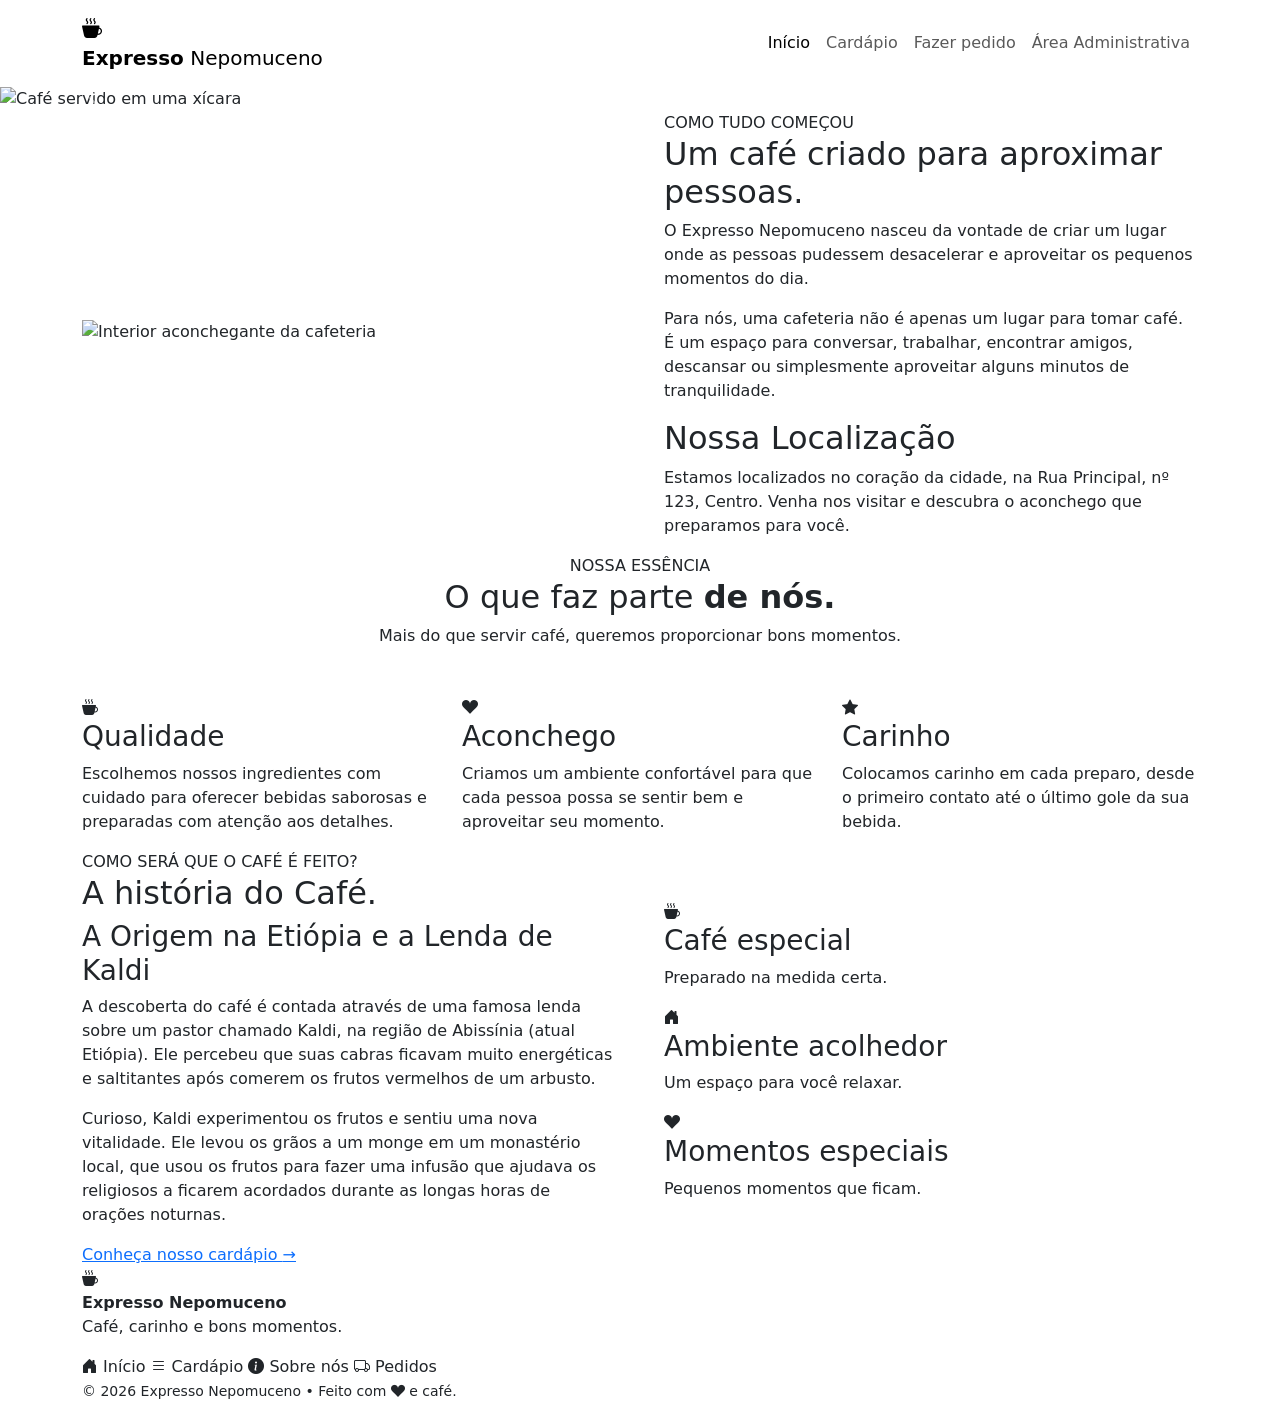
<file: src/main/resources/templates/index.html>
<!DOCTYPE html>
<html lang="pt-BR" xmlns:th="http://www.thymeleaf.org">

<head>

    <meta charset="UTF-8">

    <meta name="viewport" content="width=device-width, initial-scale=1.0">

    <title>Expresso Nepomuceno | Café & Aconchego</title>

    <!-- Bootstrap -->
    <link
            href="https://cdn.jsdelivr.net/npm/bootstrap@5.3.8/dist/css/bootstrap.min.css"
            rel="stylesheet">

    <!-- CSS do projeto -->
    <link rel="stylesheet" th:href="@{/css/style.css}">

    <!-- Bootstrap Icons -->
    <link
            rel="stylesheet"
            href="https://cdn.jsdelivr.net/npm/bootstrap-icons@1.13.1/font/bootstrap-icons.min.css">

    <!-- Favicon -->
    <link
            rel="icon"
            type="image/png"
            th:href="@{/img/favicon.png}">

</head>

<body>

<!-- ============================= -->
<!-- NAVBAR -->
<!-- ============================= -->

<header class="navbar-area">

    <nav class="navbar navbar-expand-lg">

        <div class="container">

            <a class="navbar-brand" th:href="@{/}">

                <div class="logo">
                    <i class="bi bi-cup-hot-fill"></i>
                </div>

                <div class="brand-text">
                    <strong>Expresso</strong>
                    <span>Nepomuceno</span>
                </div>

            </a>


            <button
                    class="navbar-toggler"
                    type="button"
                    data-bs-toggle="collapse"
                    data-bs-target="#menuPrincipal"
                    aria-controls="menuPrincipal"
                    aria-expanded="false"
                    aria-label="Abrir menu">

                <span class="navbar-toggler-icon"></span>

            </button>


            <div
                    class="collapse navbar-collapse"
                    id="menuPrincipal">

                <ul class="navbar-nav ms-auto align-items-lg-center">

                    <li class="nav-item">

                        <a
                                class="nav-link active"
                                th:href="@{/}">

                            Início

                        </a>

                    </li>


                    <li class="nav-item">

                        <a
                                class="nav-link"
                                th:href="@{/cardapio}">

                            Cardápio

                        </a>

                    </li>


                    <li class="nav-item">

                        <a
                                class="nav-link"
                                th:href="@{/pedidos}">

                            Fazer pedido

                        </a>

                    </li>


                    <li class="nav-item">

                        <a
                                class="nav-link nav-destaque"
                                th:href="@{/senhaadm}">

                            Área Administrativa

                        </a>

                    </li>

                </ul>

            </div>

        </div>

    </nav>

</header>


<!-- ============================= -->
<!-- CONTEÚDO -->
<!-- ============================= -->

<main>

    <!-- HERO / CARROSSEL -->

    <section id="home" class="hero">

        <div
                id="carrosselCafe"
                class="carousel slide carousel-fade"
                data-bs-ride="carousel">


            <!-- INDICADORES -->

            <div class="carousel-indicators">

                <button
                        type="button"
                        data-bs-target="#carrosselCafe"
                        data-bs-slide-to="0"
                        class="active">
                </button>

                <button
                        type="button"
                        data-bs-target="#carrosselCafe"
                        data-bs-slide-to="1">
                </button>

                <button
                        type="button"
                        data-bs-target="#carrosselCafe"
                        data-bs-slide-to="2">
                </button>

            </div>


            <!-- SLIDES -->

            <div class="carousel-inner">


                <!-- SLIDE 1 -->

                <div class="carousel-item active">

                    <img
                            th:src="@{/img/cafe.png}"
                            alt="Café servido em uma xícara">

                    <div class="hero-overlay"></div>

                    <div class="carousel-caption">

                        <div class="hero-content">

                            <div class="mini-title">

                                <i class="bi bi-cup-hot-fill"></i>

                                CAFÉ • SABOR • ACONCHEGO

                            </div>


                            <h1>

                                Um café para

                                <span>aquecer</span>

                                seus momentos.

                            </h1>


                            <p>

                                Descubra sabores especiais preparados
                                com carinho para tornar seu dia ainda melhor.

                            </p>


                            <div class="hero-buttons">

                                <a
                                        th:href="@{/cardapio}"
                                        class="btn-principal">

                                    Conheça o cardápio

                                    <span>
                                            <i class="bi bi-arrow-right-circle-fill"></i>
                                        </span>

                                </a>


                                <a
                                        th:href="@{/sobre-nos}"
                                        class="btn-secundario">

                                    Nossa história

                                </a>

                            </div>

                        </div>

                    </div>

                </div>


                <!-- SLIDE 2 -->

                <div class="carousel-item">

                    <img
                            th:src="@{/img/cafe2.png}"
                            alt="Café sendo preparado">

                    <div class="hero-overlay"></div>

                    <div class="carousel-caption">

                        <div class="hero-content">

                            <div class="mini-title">

                                <i class="bi bi-star"></i>

                                PREPARADO COM CARINHO

                            </div>


                            <h2>

                                O segredo está

                                <span>em cada detalhe.</span>

                            </h2>


                            <p>

                                Grãos selecionados, ingredientes especiais
                                e muito cuidado em cada preparo.

                            </p>


                            <a
                                    th:href="@{/cardapio}"
                                    class="btn-principal">

                                Descobrir sabores

                                <span>
                                        <i class="bi bi-arrow-right-circle-fill"></i>
                                    </span>

                            </a>

                        </div>

                    </div>

                </div>


                <!-- SLIDE 3 -->

                <div class="carousel-item">

                    <img
                            th:src="@{/img/cafe3.png}"
                            alt="Café espresso servido">

                    <div class="hero-overlay"></div>

                    <div class="carousel-caption">

                        <div class="hero-content">

                            <div class="mini-title">

                                <i class="bi bi-suit-heart-fill"></i>

                                SEU MOMENTO

                            </div>


                            <h2>

                                Sente-se,

                                <span>relaxe</span>

                                e aproveite.

                            </h2>


                            <p>

                                Porque alguns momentos ficam ainda melhores
                                acompanhados de uma boa xícara de café.

                            </p>


                            <a
                                    th:href="@{/pedidos}"
                                    class="btn-principal">

                                Fazer meu pedido

                                <span>
                                        <i class="bi bi-arrow-right-circle-fill"></i>
                                    </span>

                            </a>

                        </div>

                    </div>

                </div>

            </div>


            <!-- CONTROLES -->

            <button
                    class="carousel-control-prev"
                    type="button"
                    data-bs-target="#carrosselCafe"
                    data-bs-slide="prev">

                <span class="carousel-control-prev-icon"></span>

            </button>


            <button
                    class="carousel-control-next"
                    type="button"
                    data-bs-target="#carrosselCafe"
                    data-bs-slide="next">

                <span class="carousel-control-next-icon"></span>

            </button>

        </div>

    </section>


    <!-- ============================= -->
    <!-- HISTÓRIA -->
    <!-- ============================= -->

    <section class="historia">

        <div class="container">

            <div class="row align-items-center g-5">

                <div class="col-lg-6">

                    <div class="imagem-historia">

                        <img
                                th:src="@{/img/cafeteria.png}"
                                alt="Interior aconchegante da cafeteria">

                    </div>

                </div>


                <div class="col-lg-6">

                    <div class="texto-historia">

                            <span class="titulo-pequeno">

                                COMO TUDO COMEÇOU

                            </span>


                        <h2>

                            Um café criado para

                            <span>
                                    aproximar pessoas.
                                </span>

                        </h2>


                        <p>

                            O Expresso Nepomuceno nasceu da vontade
                            de criar um lugar onde as pessoas pudessem
                            desacelerar e aproveitar os pequenos
                            momentos do dia.

                        </p>


                        <p>

                            Para nós, uma cafeteria não é apenas um
                            lugar para tomar café. É um espaço para
                            conversar, trabalhar, encontrar amigos,
                            descansar ou simplesmente aproveitar
                            alguns minutos de tranquilidade.

                        </p>


                        <h2>

                            Nossa <span>Localização</span>

                        </h2>


                        <p>

                            Estamos localizados no coração da cidade,
                            na Rua Principal, nº 123, Centro.
                            Venha nos visitar e descubra o aconchego
                            que preparamos para você.

                        </p>

                    </div>

                </div>

            </div>

        </div>

    </section>


    <!-- ============================= -->
    <!-- ESSÊNCIA -->
    <!-- ============================= -->

    <section class="essencia">

        <div class="container">

            <div class="titulo-secao text-center">

                    <span>
                        NOSSA ESSÊNCIA
                    </span>


                <h2>

                    O que faz parte

                    <strong>de nós.</strong>

                </h2>


                <p>

                    Mais do que servir café,
                    queremos proporcionar bons momentos.

                </p>

            </div>


            <div class="row g-4 mt-4">


                <div class="col-md-6 col-lg-4">

                    <div class="valor-card">

                        <div class="icone">

                            <i class="bi bi-cup-hot-fill"></i>

                        </div>


                        <h3>
                            Qualidade
                        </h3>


                        <p>

                            Escolhemos nossos ingredientes
                            com cuidado para oferecer bebidas
                            saborosas e preparadas com atenção
                            aos detalhes.

                        </p>

                    </div>

                </div>


                <div class="col-md-6 col-lg-4">

                    <div class="valor-card destaque">

                        <div class="icone">

                            <i class="bi bi-suit-heart-fill"></i>

                        </div>


                        <h3>
                            Aconchego
                        </h3>


                        <p>

                            Criamos um ambiente confortável
                            para que cada pessoa possa se sentir
                            bem e aproveitar seu momento.

                        </p>

                    </div>

                </div>


                <div class="col-md-6 col-lg-4">

                    <div class="valor-card">

                        <div class="icone">

                            <i class="bi bi-star-fill"></i>

                        </div>


                        <h3>
                            Carinho
                        </h3>


                        <p>

                            Colocamos carinho em cada preparo,
                            desde o primeiro contato até o último
                            gole da sua bebida.

                        </p>

                    </div>

                </div>

            </div>

        </div>

    </section>


    <!-- ============================= -->
    <!-- EXPERIÊNCIA -->
    <!-- ============================= -->

    <section class="experiencia">

        <div class="container">

            <div class="row align-items-center g-5">


                <div class="col-lg-6">

                    <div class="experiencia-texto">

                            <span class="titulo-pequeno">

                                COMO SERÁ QUE O CAFÉ É FEITO?

                            </span>


                        <h2>

                            A história do

                            <span>
                                    Café.
                                </span>

                        </h2>


                        <h3>

                            A Origem na Etiópia e a Lenda de Kaldi

                        </h3>


                        <p>

                            A descoberta do café é contada
                            através de uma famosa lenda sobre
                            um pastor chamado Kaldi, na região
                            de Abissínia (atual Etiópia). Ele
                            percebeu que suas cabras ficavam
                            muito energéticas e saltitantes
                            após comerem os frutos vermelhos
                            de um arbusto.

                        </p>


                        <p>

                            Curioso, Kaldi experimentou os frutos
                            e sentiu uma nova vitalidade. Ele levou
                            os grãos a um monge em um monastério
                            local, que usou os frutos para fazer
                            uma infusão que ajudava os religiosos
                            a ficarem acordados durante as longas
                            horas de orações noturnas.

                        </p>


                        <a
                                th:href="@{/cardapio}"
                                class="btn-cardapio">

                            Conheça nosso cardápio

                            <span>→</span>

                        </a>

                    </div>

                </div>


                <div class="col-lg-6">

                    <div class="experiencia-lista">


                        <div class="experiencia-item">

                            <div class="item-icone">

                                <i class="bi bi-cup-hot-fill"></i>

                            </div>


                            <div>

                                <h3>
                                    Café especial
                                </h3>

                                <p>
                                    Preparado na medida certa.
                                </p>

                            </div>

                        </div>


                        <div class="experiencia-item">

                            <div class="item-icone">

                                <i class="bi bi-house-door-fill"></i>

                            </div>


                            <div>

                                <h3>
                                    Ambiente acolhedor
                                </h3>

                                <p>
                                    Um espaço para você relaxar.
                                </p>

                            </div>

                        </div>


                        <div class="experiencia-item">

                            <div class="item-icone">

                                <i class="bi bi-suit-heart-fill"></i>

                            </div>


                            <div>

                                <h3>
                                    Momentos especiais
                                </h3>

                                <p>
                                    Pequenos momentos que ficam.
                                </p>

                            </div>

                        </div>


                    </div>

                </div>

            </div>

        </div>

    </section>

</main>


<!-- ============================= -->
<!-- FOOTER -->
<!-- ============================= -->

<footer>

    <div class="container">

        <div class="footer-top">


            <div class="footer-brand">

                <div class="logo">

                    <i class="bi bi-cup-hot-fill"></i>

                </div>


                <div>

                    <strong>
                        Expresso Nepomuceno
                    </strong>


                    <p>
                        Café, carinho e bons momentos.
                    </p>

                </div>

            </div>


            <div class="footer-links">

                <a th:href="@{/}">

                    <i class="bi bi-house-door-fill"></i>

                    Início

                </a>


                <a th:href="@{/cardapio}">

                    <i class="bi bi-list"></i>

                    Cardápio

                </a>


                <a th:href="@{/sobre-nos}">

                    <i class="bi bi-info-circle-fill"></i>

                    Sobre nós

                </a>


                <a th:href="@{/pedidos}">

                    <i class="bi bi-truck"></i>

                    Pedidos

                </a>

            </div>

        </div>


        <div class="footer-bottom">

            <small>

                © 2026 Expresso Nepomuceno
                • Feito com
                <i class="bi bi-suit-heart-fill"></i>
                e café.

            </small>

        </div>

    </div>

</footer>


<!-- Bootstrap JS -->

<script
        th:src="@{/js/index.js}">
</script>

</body>

</html>
</file>
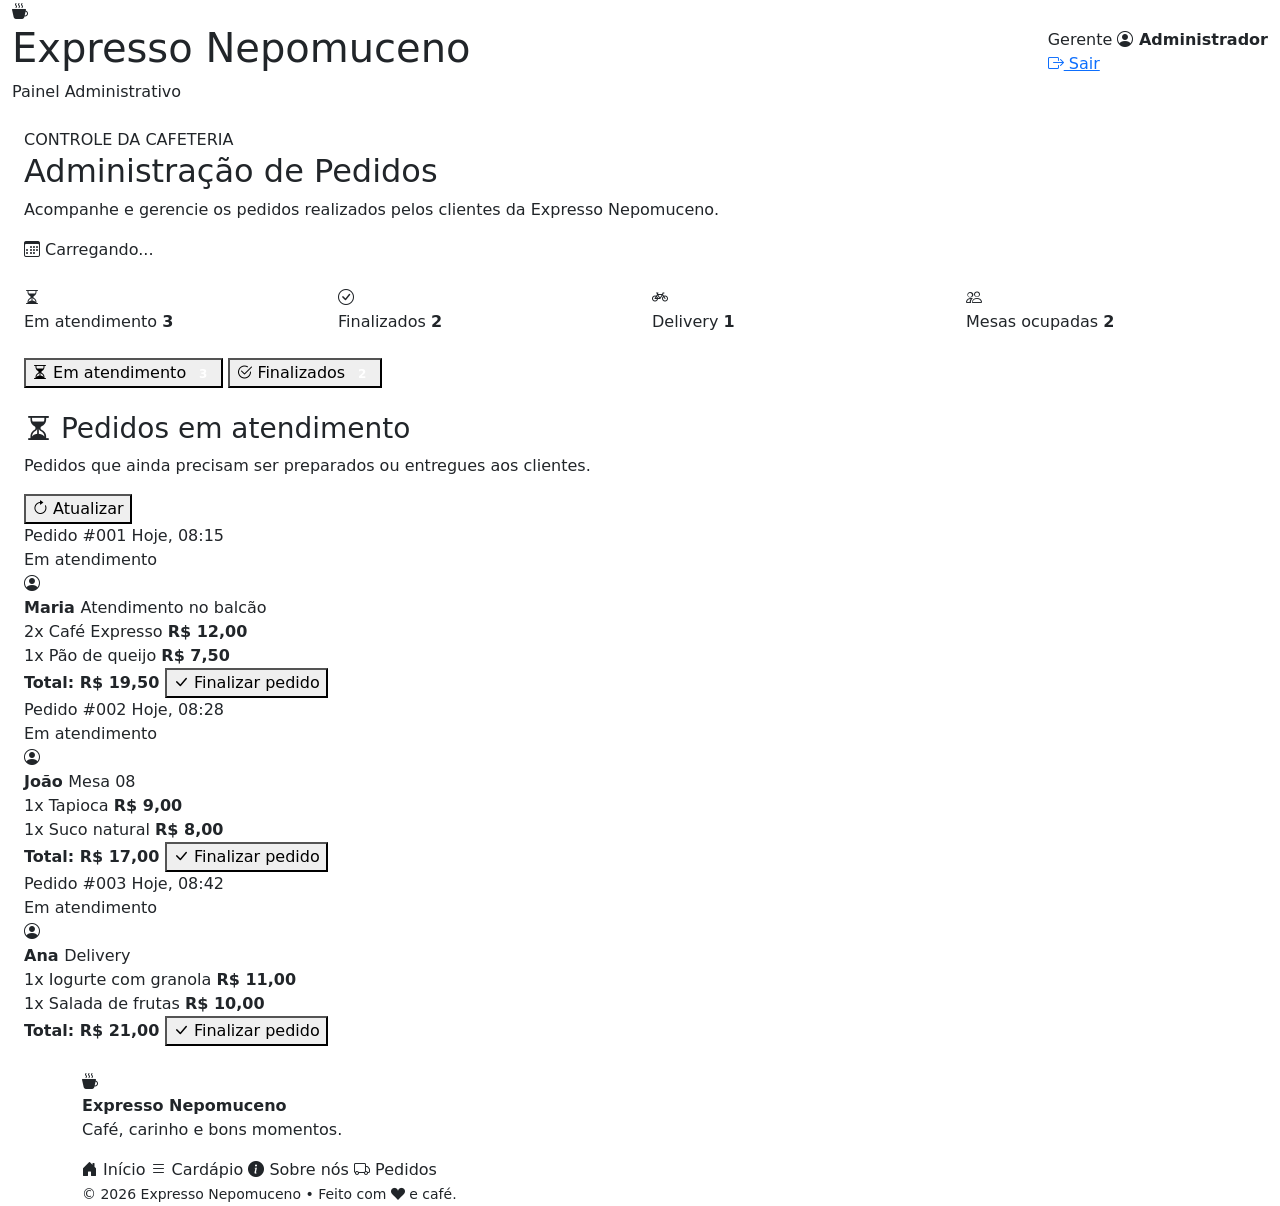
<file: src/main/resources/templates/admin/administrativo.html>
<!DOCTYPE html>
<html lang="pt-BR" xmlns:th="http://www.thymeleaf.org">

<head>

    <meta charset="UTF-8">

    <meta name="viewport" content="width=device-width, initial-scale=1.0">

    <meta name="description"
          content="Área administrativa - Expresso Nepomuceno">

    <title>Administrativo | Expresso Nepomuceno</title>


    <!-- Bootstrap -->

    <link
            href="https://cdn.jsdelivr.net/npm/bootstrap@5.3.8/dist/css/bootstrap.min.css"
            rel="stylesheet">


    <!-- Bootstrap Icons -->

    <link
            rel="stylesheet"
            href="https://cdn.jsdelivr.net/npm/bootstrap-icons@1.13.1/font/bootstrap-icons.min.css">


    <!-- CSS da página -->

    <link
            rel="stylesheet"
            th:href="@{/css/administrativo.css}">


    <!-- Favicon -->

    <link
            rel="icon"
            type="image/png"
            th:href="@{/img/favicon.png}">

</head>


<body>


<!-- ========================================
     CABEÇALHO ADMINISTRATIVO
========================================= -->

<header class="admin-header">

    <div class="container-fluid">

        <div class="d-flex align-items-center justify-content-between">


            <!-- LOGO -->

            <div class="logo-area">

                <div class="logo-cafe">

                    <i class="bi bi-cup-hot-fill"></i>

                </div>


                <div>

                    <h1>
                        Expresso Nepomuceno
                    </h1>

                    <span>
                            Painel Administrativo
                        </span>

                </div>

            </div>


            <!-- USUÁRIO -->

            <div class="usuario-area">

                <div class="usuario-info">

                        <span>
                            Gerente
                        </span>

                    <strong>

                        <i class="bi bi-person-circle"></i>

                        Administrador

                    </strong>

                </div>


                <!-- SAIR -->

                <a
                        th:href="@{/}"
                        class="btn-sair"
                        onclick="sairSistema()">

                    <i class="bi bi-box-arrow-right"></i>

                    Sair

                </a>

            </div>

        </div>

    </div>

</header>



<!-- ========================================
     CONTEÚDO PRINCIPAL
========================================= -->

<main class="container-fluid px-4 py-4">


    <!-- TÍTULO -->

    <div class="titulo-pagina mb-4">

        <div>

                <span class="subtitulo">
                    CONTROLE DA CAFETERIA
                </span>

            <h2>
                Administração de Pedidos
            </h2>

            <p>
                Acompanhe e gerencie os pedidos realizados
                pelos clientes da Expresso Nepomuceno.
            </p>

        </div>


        <!-- DATA -->

        <div class="data-atual">

            <i class="bi bi-calendar3"></i>

            <span id="dataAtual">
                    Carregando...
                </span>

        </div>

    </div>



    <!-- ========================================
         CARDS DE RESUMO
    ========================================= -->

    <section class="row g-4 mb-4">


        <!-- EM ATENDIMENTO -->

        <div class="col-12 col-md-6 col-xl-3">

            <div class="card-resumo">

                <div class="icone-resumo atendimento">

                    <i class="bi bi-hourglass-split"></i>

                </div>

                <div>

                        <span>
                            Em atendimento
                        </span>

                    <strong id="totalAtendimento">
                        3
                    </strong>

                </div>

            </div>

        </div>



        <!-- FINALIZADOS -->

        <div class="col-12 col-md-6 col-xl-3">

            <div class="card-resumo">

                <div class="icone-resumo finalizado">

                    <i class="bi bi-check-circle"></i>

                </div>

                <div>

                        <span>
                            Finalizados
                        </span>

                    <strong id="totalFinalizados">
                        2
                    </strong>

                </div>

            </div>

        </div>



        <!-- DELIVERY -->

        <div class="col-12 col-md-6 col-xl-3">

            <div class="card-resumo">

                <div class="icone-resumo delivery">

                    <i class="bi bi-bicycle"></i>

                </div>

                <div>

                        <span>
                            Delivery
                        </span>

                    <strong>
                        1
                    </strong>

                </div>

            </div>

        </div>



        <!-- MESAS -->

        <div class="col-12 col-md-6 col-xl-3">

            <div class="card-resumo">

                <div class="icone-resumo mesa">

                    <i class="bi bi-people"></i>

                </div>

                <div>

                        <span>
                            Mesas ocupadas
                        </span>

                    <strong>
                        2
                    </strong>

                </div>

            </div>

        </div>

    </section>



    <!-- ========================================
         MENU ADMINISTRATIVO
    ========================================= -->

    <div class="menu-admin mb-4">


        <!-- ATENDIMENTO -->

        <button
                class="menu-item active"
                onclick="mostrarPedidos('atendimento', this)">

            <i class="bi bi-hourglass-split"></i>

            Em atendimento

            <span class="badge">
                    3
                </span>

        </button>



        <!-- FINALIZADOS -->

        <button
                class="menu-item"
                onclick="mostrarPedidos('finalizados', this)">

            <i class="bi bi-check2-circle"></i>

            Finalizados

            <span class="badge">
                    2
                </span>

        </button>

    </div>



    <!-- ========================================
         PEDIDOS EM ATENDIMENTO
    ========================================= -->

    <section
            id="pedidosAtendimento"
            class="area-pedidos">


        <!-- CABEÇALHO -->

        <div class="cabecalho-pedidos">

            <div>

                <h3>

                    <i class="bi bi-hourglass-split"></i>

                    Pedidos em atendimento

                </h3>

                <p>
                    Pedidos que ainda precisam ser preparados
                    ou entregues aos clientes.
                </p>

            </div>


            <!-- ATUALIZAR -->

            <button
                    class="btn-atualizar"
                    onclick="atualizarPedidos()">

                <i class="bi bi-arrow-clockwise"></i>

                Atualizar

            </button>

        </div>



        <!-- ========================================
             PEDIDO 001
        ========================================= -->

        <div class="pedido-admin">

            <div class="pedido-topo">

                <div>

                        <span class="numero-pedido">
                            Pedido #001
                        </span>

                    <span class="horario">
                            Hoje, 08:15
                        </span>

                </div>


                <span class="status atendimento">
                        Em atendimento
                    </span>

            </div>


            <div class="pedido-conteudo">


                <!-- CLIENTE -->

                <div class="cliente">

                    <i class="bi bi-person-circle"></i>

                    <div>

                        <strong>
                            Maria
                        </strong>

                        <span>
                                Atendimento no balcão
                            </span>

                    </div>

                </div>


                <!-- PRODUTOS -->

                <div class="produtos-pedido">


                    <div class="produto-pedido">

                            <span>
                                2x Café Expresso
                            </span>

                        <strong>
                            R$ 12,00
                        </strong>

                    </div>


                    <div class="produto-pedido">

                            <span>
                                1x Pão de queijo
                            </span>

                        <strong>
                            R$ 7,50
                        </strong>

                    </div>

                </div>

            </div>


            <!-- RODAPÉ DO PEDIDO -->

            <div class="pedido-rodape">

                <strong>
                    Total: R$ 19,50
                </strong>

                <button
                        class="btn-finalizar-pedido"
                        onclick="finalizarPedido(this)">

                    <i class="bi bi-check-lg"></i>

                    Finalizar pedido

                </button>

            </div>

        </div>



        <!-- ========================================
             PEDIDO 002
        ========================================= -->

        <div class="pedido-admin">

            <div class="pedido-topo">

                <div>

                        <span class="numero-pedido">
                            Pedido #002
                        </span>

                    <span class="horario">
                            Hoje, 08:28
                        </span>

                </div>


                <span class="status atendimento">
                        Em atendimento
                    </span>

            </div>


            <div class="pedido-conteudo">

                <div class="cliente">

                    <i class="bi bi-person-circle"></i>

                    <div>

                        <strong>
                            João
                        </strong>

                        <span>
                                Mesa 08
                            </span>

                    </div>

                </div>


                <div class="produtos-pedido">

                    <div class="produto-pedido">

                            <span>
                                1x Tapioca
                            </span>

                        <strong>
                            R$ 9,00
                        </strong>

                    </div>


                    <div class="produto-pedido">

                            <span>
                                1x Suco natural
                            </span>

                        <strong>
                            R$ 8,00
                        </strong>

                    </div>

                </div>

            </div>


            <div class="pedido-rodape">

                <strong>
                    Total: R$ 17,00
                </strong>

                <button
                        class="btn-finalizar-pedido"
                        onclick="finalizarPedido(this)">

                    <i class="bi bi-check-lg"></i>

                    Finalizar pedido

                </button>

            </div>

        </div>



        <!-- ========================================
             PEDIDO 003
        ========================================= -->

        <div class="pedido-admin">

            <div class="pedido-topo">

                <div>

                        <span class="numero-pedido">
                            Pedido #003
                        </span>

                    <span class="horario">
                            Hoje, 08:42
                        </span>

                </div>


                <span class="status atendimento">
                        Em atendimento
                    </span>

            </div>


            <div class="pedido-conteudo">

                <div class="cliente">

                    <i class="bi bi-person-circle"></i>

                    <div>

                        <strong>
                            Ana
                        </strong>

                        <span>
                                Delivery
                            </span>

                    </div>

                </div>


                <div class="produtos-pedido">

                    <div class="produto-pedido">

                            <span>
                                1x Iogurte com granola
                            </span>

                        <strong>
                            R$ 11,00
                        </strong>

                    </div>


                    <div class="produto-pedido">

                            <span>
                                1x Salada de frutas
                            </span>

                        <strong>
                            R$ 10,00
                        </strong>

                    </div>

                </div>

            </div>


            <div class="pedido-rodape">

                <strong>
                    Total: R$ 21,00
                </strong>

                <button
                        class="btn-finalizar-pedido"
                        onclick="finalizarPedido(this)">

                    <i class="bi bi-check-lg"></i>

                    Finalizar pedido

                </button>

            </div>

        </div>

    </section>



    <!-- ========================================
         PEDIDOS FINALIZADOS
    ========================================= -->

    <section
            id="pedidosFinalizados"
            class="area-pedidos d-none">


        <!-- CABEÇALHO -->

        <div class="cabecalho-pedidos">

            <div>

                <h3>

                    <i class="bi bi-check-circle"></i>

                    Pedidos finalizados

                </h3>

                <p>
                    Histórico dos pedidos já concluídos
                    pela cafeteria.
                </p>

            </div>

        </div>



        <!-- ========================================
             PEDIDO FINALIZADO 001
        ========================================= -->

        <div class="pedido-admin finalizado-card">

            <div class="pedido-topo">

                <div>

                        <span class="numero-pedido">
                            Pedido #000
                        </span>

                    <span class="horario">
                            Hoje, 07:50
                        </span>

                </div>


                <span class="status finalizado">
                        Finalizado
                    </span>

            </div>


            <div class="pedido-conteudo">

                <div class="cliente">

                    <i class="bi bi-person-circle"></i>

                    <div>

                        <strong>
                            Carlos
                        </strong>

                        <span>
                                Mesa 03
                            </span>

                    </div>

                </div>


                <div class="produtos-pedido">

                    <div class="produto-pedido">

                            <span>
                                2x Café com leite
                            </span>

                        <strong>
                            R$ 14,00
                        </strong>

                    </div>

                </div>

            </div>


            <div class="pedido-rodape">

                <strong>
                    Total: R$ 14,00
                </strong>

                <span class="concluido">

                        <i class="bi bi-check-circle-fill"></i>

                        Concluído

                    </span>

            </div>

        </div>



        <!-- ========================================
             PEDIDO FINALIZADO 002
        ========================================= -->

        <div class="pedido-admin finalizado-card">

            <div class="pedido-topo">

                <div>

                        <span class="numero-pedido">
                            Pedido #999
                        </span>

                    <span class="horario">
                            Hoje, 07:35
                        </span>

                </div>


                <span class="status finalizado">
                        Finalizado
                    </span>

            </div>


            <div class="pedido-conteudo">

                <div class="cliente">

                    <i class="bi bi-person-circle"></i>

                    <div>

                        <strong>
                            Beatriz
                        </strong>

                        <span>
                                Delivery
                            </span>

                    </div>

                </div>


                <div class="produtos-pedido">

                    <div class="produto-pedido">

                            <span>
                                1x Pão de queijo
                            </span>

                        <strong>
                            R$ 7,50
                        </strong>

                    </div>

                </div>

            </div>


            <div class="pedido-rodape">

                <strong>
                    Total: R$ 7,50
                </strong>

                <span class="concluido">

                        <i class="bi bi-check-circle-fill"></i>

                        Concluído

                    </span>

            </div>

        </div>

    </section>

</main>



<!-- ========================================
     FOOTER
========================================= -->

<footer>

    <div class="container">

        <div class="footer-top">


            <!-- MARCA -->

            <div class="footer-brand">

                <div class="logo">

                    <i class="bi bi-cup-hot-fill"></i>

                </div>

                <div>

                    <strong>
                        Expresso Nepomuceno
                    </strong>

                    <p>
                        Café, carinho e bons momentos.
                    </p>

                </div>

            </div>


            <!-- LINKS -->

            <div class="footer-links">

                <a th:href="@{/}">

                    <i class="bi bi-house-door-fill"></i>

                    Início

                </a>


                <a th:href="@{/cardapio}">

                    <i class="bi bi-list"></i>

                    Cardápio

                </a>


                <a th:href="@{/sobre-nos}">

                    <i class="bi bi-info-circle-fill"></i>

                    Sobre nós

                </a>


                <a th:href="@{/pedidos}">

                    <i class="bi bi-truck"></i>

                    Pedidos

                </a>

            </div>

        </div>


        <div class="footer-bottom">

            <small>

                © 2026 Expresso Nepomuceno

                • Feito com

                <i class="bi bi-suit-heart-fill"></i>

                e café.

            </small>

        </div>

    </div>

</footer>



<!-- ========================================
     BOOTSTRAP JS
========================================= -->

<script
        src="https://cdn.jsdelivr.net/npm/bootstrap@5.3.8/dist/js/bootstrap.bundle.min.js">
</script>


<!-- ========================================
     JAVASCRIPT DA PÁGINA
========================================= -->

<script th:src="@{/js/administrativo.js}"></script>

</body>

</html>
</file>
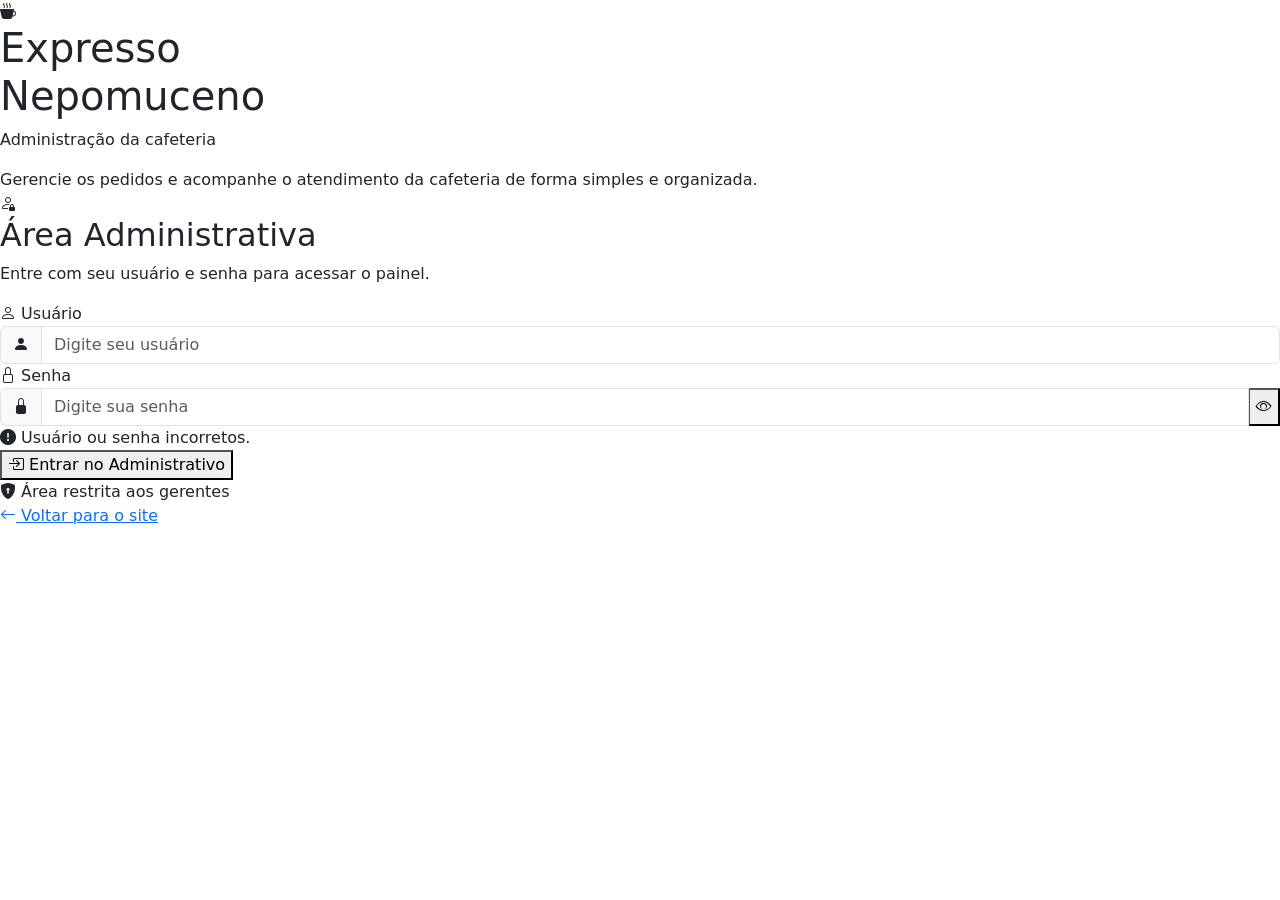
<file: src/main/resources/templates/admin/senhaadm.html>
<!DOCTYPE html>
<html lang="pt-BR" xmlns:th="http://www.thymeleaf.org">

<head>

    <meta charset="UTF-8">

    <meta name="viewport" content="width=device-width, initial-scale=1.0">

    <meta name="description" content="Login administrativo - Expresso Nepomuceno">

    <title>Login Administrativo | Expresso Nepomuceno</title>


    <!-- Bootstrap -->
    <link
            href="https://cdn.jsdelivr.net/npm/bootstrap@5.3.8/dist/css/bootstrap.min.css"
            rel="stylesheet">


    <!-- Bootstrap Icons -->
    <link
            rel="stylesheet"
            href="https://cdn.jsdelivr.net/npm/bootstrap-icons@1.13.1/font/bootstrap-icons.min.css">


    <!-- CSS -->
    <link
            rel="stylesheet"
            th:href="@{/css/senhaadm.css}">


    <!-- Favicon -->
    <link
            rel="icon"
            type="image/png"
            th:href="@{/img/favicon.png}">

</head>


<body>

<main class="login-page">


    <!-- =====================================================
         LADO ESQUERDO
    ====================================================== -->

    <section class="login-apresentacao">

        <div class="apresentacao-conteudo">


            <!-- LOGO -->

            <div class="logo-cafe">

                <i class="bi bi-cup-hot-fill"></i>

            </div>


            <!-- NOME DA CAFETERIA -->

            <h1>
                Expresso<br>
                <span>Nepomuceno</span>
            </h1>


            <!-- DESCRIÇÃO -->

            <p>
                Administração da cafeteria
            </p>


            <!-- LINHA -->

            <div class="linha-decorativa"></div>


            <!-- TEXTO -->

            <span class="texto-apresentacao">

                    Gerencie os pedidos e acompanhe
                    o atendimento da cafeteria
                    de forma simples e organizada.

                </span>

        </div>

    </section>



    <!-- =====================================================
         LADO DIREITO
    ====================================================== -->

    <section class="login-area">

        <div class="login-card">


            <!-- ÍCONE -->

            <div class="icone-login">

                <i class="bi bi-person-lock"></i>

            </div>


            <!-- TÍTULO -->

            <h2>
                Área Administrativa
            </h2>


            <!-- DESCRIÇÃO -->

            <p class="descricao">

                Entre com seu usuário e senha
                para acessar o painel.

            </p>



            <!-- =================================================
                 FORMULÁRIO DE LOGIN
            ================================================== -->

            <form
                    id="formLogin"
                    th:action="@{/login-administrativo}"
                    method="post">


                <!-- USUÁRIO -->

                <div class="campo">

                    <label for="usuario">

                        <i class="bi bi-person"></i>

                        Usuário

                    </label>


                    <div class="input-group">

                            <span class="input-group-text">

                                <i class="bi bi-person-fill"></i>

                            </span>


                        <input
                                type="text"
                                id="usuario"
                                name="usuario"
                                class="form-control"
                                placeholder="Digite seu usuário"
                                autocomplete="username"
                                required>

                    </div>

                </div>



                <!-- SENHA -->

                <div class="campo">

                    <label for="senha">

                        <i class="bi bi-lock"></i>

                        Senha

                    </label>


                    <div class="input-group">

                            <span class="input-group-text">

                                <i class="bi bi-lock-fill"></i>

                            </span>


                        <input
                                type="password"
                                id="senha"
                                name="senha"
                                class="form-control"
                                placeholder="Digite sua senha"
                                autocomplete="current-password"
                                required>


                        <!-- MOSTRAR SENHA -->

                        <button
                                type="button"
                                class="btn-visualizar"
                                onclick="mostrarSenha()"
                                aria-label="Mostrar senha">

                            <i
                                    id="iconeSenha"
                                    class="bi bi-eye">
                            </i>

                        </button>

                    </div>

                </div>



                <!-- =================================================
                     MENSAGEM DE ERRO
                ================================================== -->

                <div
                        id="mensagemErro"
                        class="mensagem-erro"
                        th:if="${erro}">

                    <i class="bi bi-exclamation-circle-fill"></i>

                    <span th:text="${erro}">
                            Usuário ou senha incorretos.
                        </span>

                </div>



                <!-- =================================================
                     BOTÃO ENTRAR
                ================================================== -->

                <div class="botao-container">

                    <button
                            type="submit"
                            class="btn-entrar">

                        <i class="bi bi-box-arrow-in-right"></i>

                        <span>
                                Entrar no Administrativo
                            </span>

                    </button>

                </div>


            </form>



            <!-- =================================================
                 SEGURANÇA
            ================================================== -->

            <div class="seguranca">

                <i class="bi bi-shield-lock-fill"></i>

                <span>
                        Área restrita aos gerentes
                    </span>

            </div>



            <!-- =================================================
                 VOLTAR PARA O SITE
            ================================================== -->

            <a
                    th:href="@{/}"
                    class="voltar">

                <i class="bi bi-arrow-left"></i>

                Voltar para o site

            </a>


        </div>

    </section>


</main>



<!-- =========================================================
     JAVASCRIPT
========================================================== -->

<script
        th:src="@{/js/login.js}">
</script>


</body>

</html>
</file>
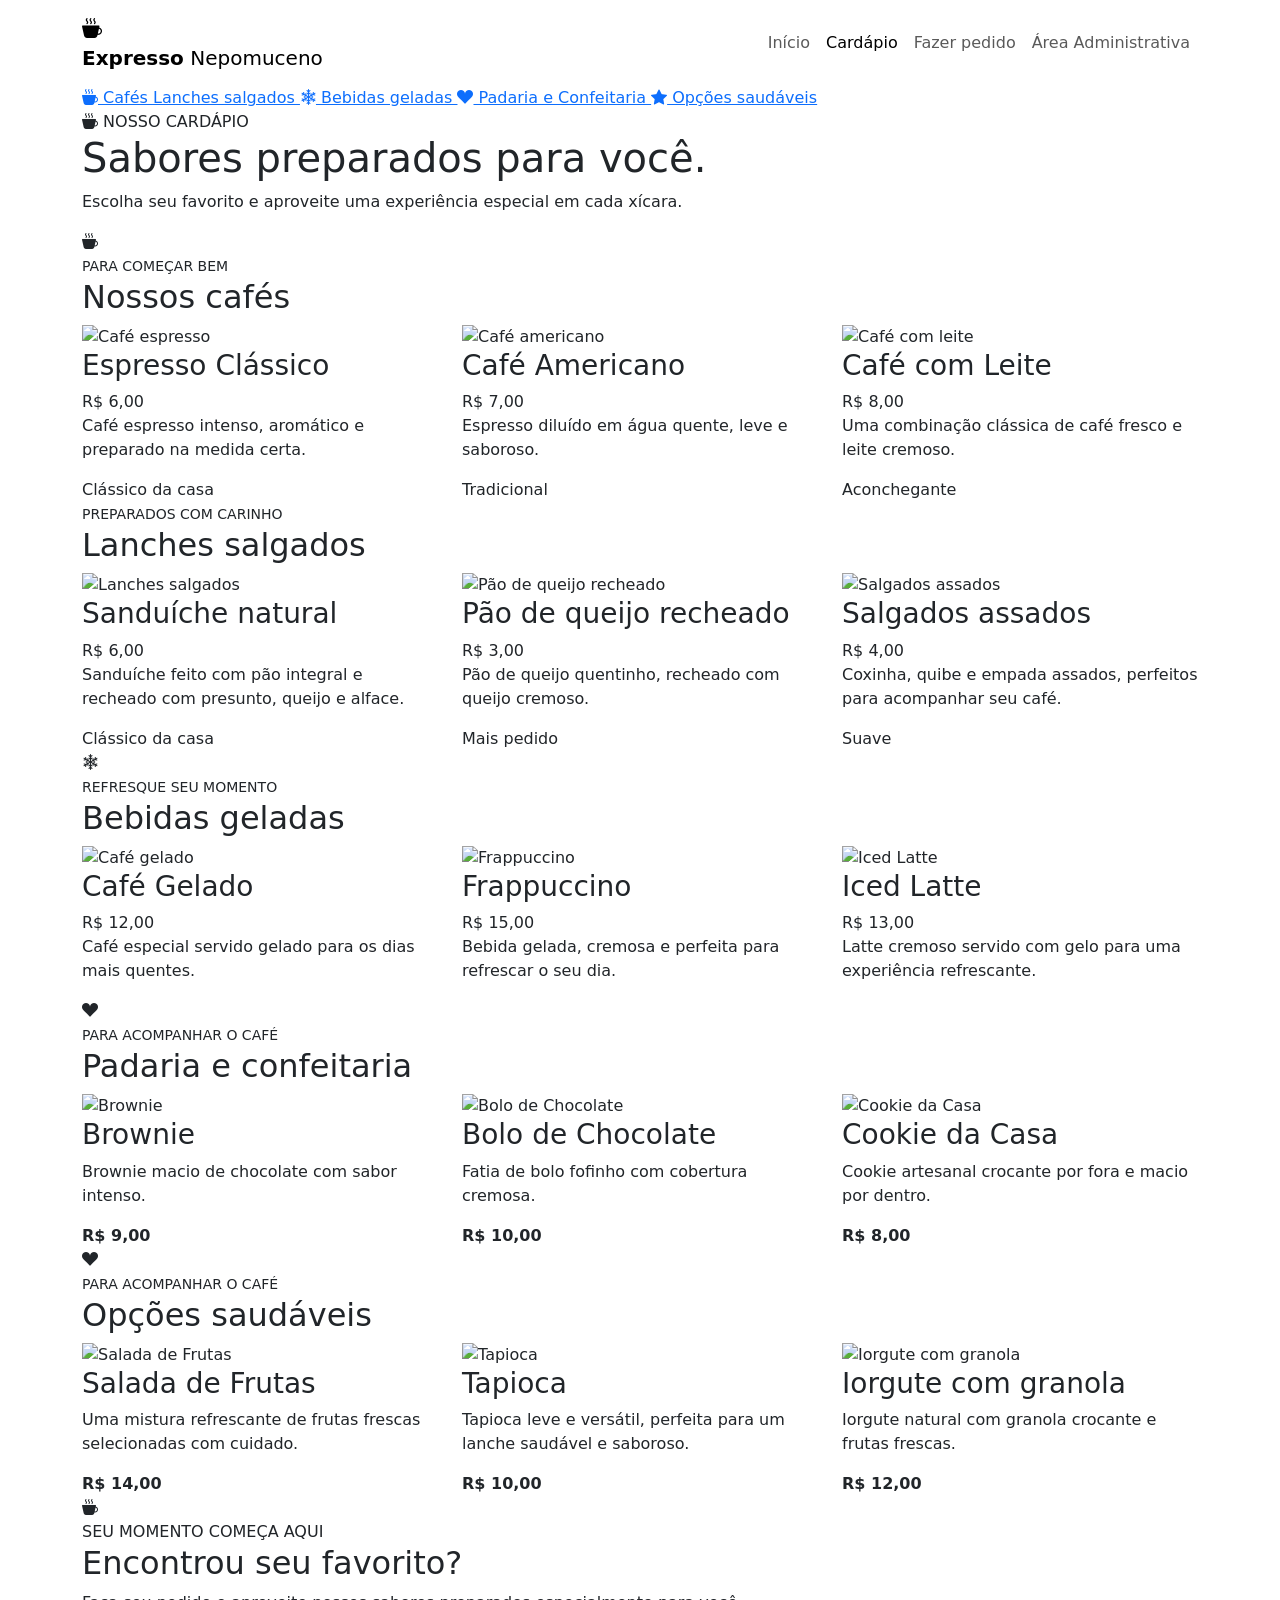
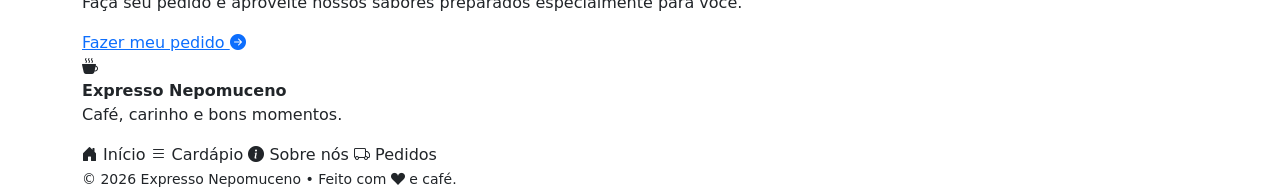
<file: src/main/resources/templates/pedidos/cardapio.html>
<!DOCTYPE html>
<html lang="pt-BR" xmlns:th="http://www.thymeleaf.org">

<head>
    <meta charset="UTF-8">
    <meta name="viewport" content="width=device-width, initial-scale=1.0">

    <title>Cardápio | Expresso Nepomuceno</title>

    <!-- Bootstrap -->
    <link href="https://cdn.jsdelivr.net/npm/bootstrap@5.3.8/dist/css/bootstrap.min.css" rel="stylesheet">

    <!-- CSS -->
    <link rel="stylesheet" th:href="@{/css/cardapio.css}">

    <!-- Bootstrap Icons -->
    <link rel="stylesheet" href="https://cdn.jsdelivr.net/npm/bootstrap-icons@1.13.1/font/bootstrap-icons.min.css">

    <!-- Favicon -->
    <link rel="icon" type="image/png" th:href="@{/img/favicon.png}">
</head>

<body>

    <!-- =========================
     NAVBAR
========================== -->

    <header class="navbar-area">

        <nav class="navbar navbar-expand-lg">

            <div class="container">

                <a class="navbar-brand" th:href="@{/}">

                    <div class="logo">
                        <i class="bi bi-cup-hot-fill"></i>
                    </div>

                    <div class="brand-text">
                        <strong>Expresso</strong>
                        <span>Nepomuceno</span>
                    </div>

                </a>

                <button class="navbar-toggler" type="button" data-bs-toggle="collapse" data-bs-target="#menuPrincipal"
                    aria-controls="menuPrincipal" aria-expanded="false" aria-label="Abrir menu">

                    <span class="navbar-toggler-icon"></span>

                </button>

                <div class="collapse navbar-collapse" id="menuPrincipal">

                    <ul class="navbar-nav ms-auto align-items-lg-center">

                        <li class="nav-item">
                            <a class="nav-link" th:href="@{/}">
                                Início
                            </a>
                        </li>

                        <li class="nav-item">
                            <a class="nav-link active" th:href="@{/cardapio}">
                                Cardápio
                            </a>
                        </li>

                        <li class="nav-item">
                            <a class="nav-link" th:href="@{/pedidos}">
                                Fazer pedido
                            </a>
                        </li>

                        <li class="nav-item">
                            <a class="nav-link nav-destaque" th:href="@{/senhaadm}">
                                Área Administrativa
                            </a>
                        </li>

                    </ul>

                </div>

            </div>

        </nav>

        <!-- =========================
         CATEGORIAS
    ========================== -->

        <section class="categorias">

            <div class="container">

                <div class="categoria-menu">

                    <a href="#cafes" class="categoria-active">
                        <i class="bi bi-cup-hot-fill"></i>
                        Cafés
                    </a>

                    <a href="#lanches_salgados">
                        <i class="bi bi-fork-knife"></i>
                        Lanches salgados
                    </a>

                    <a href="#gelados">
                        <i class="bi bi-snow2"></i>
                        Bebidas geladas
                    </a>

                    <a href="#doces">
                        <i class="bi bi-suit-heart-fill"></i>
                        Padaria e Confeitaria
                    </a>

                    <a href="#salada">
                        <i class="bi bi-star-fill"></i>
                        Opções saudáveis
                    </a>

                </div>

            </div>

        </section>

    </header>


    <!-- =========================
     CONTEÚDO
========================== -->

    <main>

        <!-- CABEÇALHO -->

        <section class="cabecalho-cardapio">

            <div class="container">

                <span class="mini-title">
                    <i class="bi bi-cup-hot-fill"></i>
                    NOSSO CARDÁPIO
                </span>

                <h1>
                    Sabores preparados
                    <span>para você.</span>
                </h1>

                <p>
                    Escolha seu favorito e aproveite uma experiência
                    especial em cada xícara.
                </p>

            </div>

        </section>





        <!-- =========================
         CAFÉS
    ========================== -->

        <section id="cafes" class="secao-cardapio">

            <div class="container">

                <div class="titulo-secao">

                    <span>
                        <i class="bi bi-cup-hot-fill"></i>
                    </span>

                    <div>
                        <small>PARA COMEÇAR BEM</small>
                        <h2>Nossos cafés</h2>
                    </div>

                </div>


                <div class="row g-4">

                    <!-- Espresso -->

                    <div class="col-md-6 col-lg-4">

                        <div class="produto-card">

                            <div class="produto-imagem">
                                <img th:src="@{/img/espresso.png}" alt="Café espresso">
                            </div>

                            <div class="produto-conteudo">

                                <div class="produto-topo">

                                    <h3>Espresso Clássico</h3>

                                    <span class="preco">
                                        R$ 6,00
                                    </span>

                                </div>

                                <p>
                                    Café espresso intenso, aromático
                                    e preparado na medida certa.
                                </p>

                                <span class="produto-tag">
                                    Clássico da casa
                                </span>

                            </div>

                        </div>

                    </div>


                    <!-- Americano -->

                    <div class="col-md-6 col-lg-4">

                        <div class="produto-card">

                            <div class="produto-imagem">
                                <img th:src="@{/img/americano.png}" alt="Café americano">
                            </div>

                            <div class="produto-conteudo">

                                <div class="produto-topo">

                                    <h3>Café Americano</h3>

                                    <span class="preco">
                                        R$ 7,00
                                    </span>

                                </div>

                                <p>
                                    Espresso diluído em água quente,
                                    leve e saboroso.
                                </p>

                                <span class="produto-tag">
                                    Tradicional
                                </span>

                            </div>

                        </div>

                    </div>


                    <!-- Café com leite -->

                    <div class="col-md-6 col-lg-4">

                        <div class="produto-card">

                            <div class="produto-imagem">
                                <img th:src="@{/img/cafe-leite.png}" alt="Café com leite">
                            </div>

                            <div class="produto-conteudo">

                                <div class="produto-topo">

                                    <h3>Café com Leite</h3>

                                    <span class="preco">
                                        R$ 8,00
                                    </span>

                                </div>

                                <p>
                                    Uma combinação clássica de café
                                    fresco e leite cremoso.
                                </p>

                                <span class="produto-tag">
                                    Aconchegante
                                </span>

                            </div>

                        </div>

                    </div>

                </div>

            </div>

        </section>


        <!-- =========================
         LANCHES SALGADOS
    ========================== -->

        <section id="lanches_salgados" class="secao-cardapio">

            <div class="container">

                <div class="titulo-secao">

                    <span>
                        <i class="bi bi-fork-knife"></i>
                    </span>

                    <div>
                        <small>PREPARADOS COM CARINHO</small>
                        <h2>Lanches salgados</h2>
                    </div>

                </div>


                <div class="row g-4">

                    <!-- Sanduíche -->

                    <div class="col-md-6 col-lg-4">

                        <div class="produto-card">

                            <div class="produto-imagem">
                                <img th:src="@{/img/lanches.png}" alt="Lanches salgados">
                            </div>

                            <div class="produto-conteudo">

                                <div class="produto-topo">

                                    <h3>Sanduíche natural</h3>

                                    <span class="preco">
                                        R$ 6,00
                                    </span>

                                </div>

                                <p>
                                    Sanduíche feito com pão integral
                                    e recheado com presunto, queijo
                                    e alface.
                                </p>

                                <span class="produto-tag">
                                    Clássico da casa
                                </span>

                            </div>

                        </div>

                    </div>


                    <!-- Pão de queijo -->

                    <div class="col-md-6 col-lg-4">

                        <div class="produto-card destaque-card">

                            <div class="produto-imagem">
                                <img th:src="@{/img/pao_queijo.png}" alt="Pão de queijo recheado">
                            </div>

                            <div class="produto-conteudo">

                                <div class="produto-topo">

                                    <h3>Pão de queijo recheado</h3>

                                    <span class="preco">
                                        R$ 3,00
                                    </span>

                                </div>

                                <p>
                                    Pão de queijo quentinho,
                                    recheado com queijo cremoso.
                                </p>

                                <span class="produto-tag">
                                    Mais pedido
                                </span>

                            </div>

                        </div>

                    </div>


                    <!-- Salgados -->

                    <div class="col-md-6 col-lg-4">

                        <div class="produto-card">

                            <div class="produto-imagem">
                                <img th:src="@{/img/salgado.png}" alt="Salgados assados">
                            </div>

                            <div class="produto-conteudo">

                                <div class="produto-topo">

                                    <h3>Salgados assados</h3>

                                    <span class="preco">
                                        R$ 4,00
                                    </span>

                                </div>

                                <p>
                                    Coxinha, quibe e empada assados,
                                    perfeitos para acompanhar seu café.
                                </p>

                                <span class="produto-tag">
                                    Suave
                                </span>

                            </div>

                        </div>

                    </div>

                </div>

            </div>

        </section>


        <!-- =========================
         BEBIDAS GELADAS
    ========================== -->

        <section id="gelados" class="secao-cardapio">

            <div class="container">

                <div class="titulo-secao">

                    <span>
                        <i class="bi bi-snow2"></i>
                    </span>

                    <div>
                        <small>REFRESQUE SEU MOMENTO</small>
                        <h2>Bebidas geladas</h2>
                    </div>

                </div>


                <div class="row g-4">

                    <!-- Café gelado -->

                    <div class="col-md-6 col-lg-4">

                        <div class="produto-card">

                            <div class="produto-imagem">
                                <img th:src="@{/img/cafe-gelado.png}" alt="Café gelado">
                            </div>

                            <div class="produto-conteudo">

                                <div class="produto-topo">

                                    <h3>Café Gelado</h3>

                                    <span class="preco">
                                        R$ 12,00
                                    </span>

                                </div>

                                <p>
                                    Café especial servido gelado
                                    para os dias mais quentes.
                                </p>

                            </div>

                        </div>

                    </div>


                    <!-- Frappuccino -->

                    <div class="col-md-6 col-lg-4">

                        <div class="produto-card">

                            <div class="produto-imagem">
                                <img th:src="@{/img/frappuccino.png}" alt="Frappuccino">
                            </div>

                            <div class="produto-conteudo">

                                <div class="produto-topo">

                                    <h3>Frappuccino</h3>

                                    <span class="preco">
                                        R$ 15,00
                                    </span>

                                </div>

                                <p>
                                    Bebida gelada, cremosa e perfeita
                                    para refrescar o seu dia.
                                </p>

                            </div>

                        </div>

                    </div>


                    <!-- Iced Latte -->

                    <div class="col-md-6 col-lg-4">

                        <div class="produto-card">

                            <div class="produto-imagem">
                                <img th:src="@{/img/iced-latte.png}" alt="Iced Latte">
                            </div>

                            <div class="produto-conteudo">

                                <div class="produto-topo">

                                    <h3>Iced Latte</h3>

                                    <span class="preco">
                                        R$ 13,00
                                    </span>

                                </div>

                                <p>
                                    Latte cremoso servido com gelo
                                    para uma experiência refrescante.
                                </p>

                            </div>

                        </div>

                    </div>

                </div>

            </div>

        </section>


        <!-- =========================
         PADARIA E CONFEITARIA
    ========================== -->

        <section id="doces" class="secao-cardapio secao-alternativa">

            <div class="container">

                <div class="titulo-secao">

                    <span>
                        <i class="bi bi-suit-heart-fill"></i>
                    </span>

                    <div>
                        <small>PARA ACOMPANHAR O CAFÉ</small>
                        <h2>Padaria e confeitaria</h2>
                    </div>

                </div>


                <div class="row g-4">

                    <!-- Brownie -->

                    <div class="col-md-6 col-lg-4">

                        <div class="doce-card">

                            <div class="produto-imagem">
                                <img th:src="@{/img/brownie.png}" alt="Brownie">
                            </div>

                            <h3>Brownie</h3>

                            <p>
                                Brownie macio de chocolate
                                com sabor intenso.
                            </p>

                            <strong>
                                R$ 9,00
                            </strong>

                        </div>

                    </div>


                    <!-- Bolo -->

                    <div class="col-md-6 col-lg-4">

                        <div class="doce-card">

                            <div class="produto-imagem">
                                <img th:src="@{/img/bolo.png}" alt="Bolo de Chocolate">
                            </div>

                            <h3>Bolo de Chocolate</h3>

                            <p>
                                Fatia de bolo fofinho com
                                cobertura cremosa.
                            </p>

                            <strong>
                                R$ 10,00
                            </strong>

                        </div>

                    </div>


                    <!-- Cookie -->

                    <div class="col-md-6 col-lg-4">

                        <div class="doce-card">

                            <div class="produto-imagem">
                                <img th:src="@{/img/cookie.png}" alt="Cookie da Casa">
                            </div>

                            <h3>Cookie da Casa</h3>

                            <p>
                                Cookie artesanal crocante por fora
                                e macio por dentro.
                            </p>

                            <strong>
                                R$ 8,00
                            </strong>

                        </div>

                    </div>

                </div>

            </div>

        </section>


        <!-- =========================
         OPÇÕES SAUDÁVEIS
    ========================== -->

        <section id="salada" class="secao-cardapio secao-alternativa">

            <div class="container">

                <div class="titulo-secao">

                    <span>
                        <i class="bi bi-suit-heart-fill"></i>
                    </span>

                    <div>
                        <small>PARA ACOMPANHAR O CAFÉ</small>
                        <h2>Opções saudáveis</h2>
                    </div>

                </div>


                <div class="row g-4">

                    <!-- Salada -->

                    <div class="col-md-6 col-lg-4">

                        <div class="doce-card">

                            <div class="produto-imagem">
                                <img th:src="@{/img/salada.png}" alt="Salada de Frutas">
                            </div>

                            <h3>Salada de Frutas</h3>

                            <p>
                                Uma mistura refrescante de frutas frescas
                                selecionadas com cuidado.
                            </p>

                            <strong>
                                R$ 14,00
                            </strong>

                        </div>

                    </div>


                    <!-- Tapioca -->

                    <div class="col-md-6 col-lg-4">

                        <div class="doce-card">

                            <div class="produto-imagem">
                                <img th:src="@{/img/tapioca.png}" alt="Tapioca">
                            </div>

                            <h3>Tapioca</h3>

                            <p>
                                Tapioca leve e versátil, perfeita para
                                um lanche saudável e saboroso.
                            </p>

                            <strong>
                                R$ 10,00
                            </strong>

                        </div>

                    </div>


                    <!-- Iorgute -->

                    <div class="col-md-6 col-lg-4">

                        <div class="doce-card">

                            <div class="produto-imagem">
                                <img th:src="@{/img/iorgute.png}" alt="Iorgute com granola">
                            </div>

                            <h3>Iorgute com granola</h3>

                            <p>
                                Iorgute natural com granola crocante
                                e frutas frescas.
                            </p>

                            <strong>
                                R$ 12,00
                            </strong>

                        </div>

                    </div>

                </div>

            </div>

        </section>


        <!-- =========================
         CHAMADA PARA PEDIDO
    ========================== -->

        <section id="pedido" class="pedido">

            <div class="container">

                <div class="pedido-box">

                    <div class="pedido-icone">
                        <i class="bi bi-cup-hot-fill"></i>
                    </div>

                    <span>
                        SEU MOMENTO COMEÇA AQUI
                    </span>

                    <h2>
                        Encontrou seu favorito?
                    </h2>

                    <p>
                        Faça seu pedido e aproveite nossos sabores
                        preparados especialmente para você.
                    </p>

                    <a th:href="@{/pedidos}" class="btn-pedido">

                        Fazer meu pedido

                        <span>
                            <i class="bi bi-arrow-right-circle-fill"></i>
                        </span>

                    </a>

                </div>

            </div>

        </section>

    </main>


    <!-- =========================
     FOOTER
========================== -->

    <footer>

        <div class="container">

            <div class="footer-top">

                <div class="footer-brand">

                    <div class="logo">
                        <i class="bi bi-cup-hot-fill"></i>
                    </div>

                    <div>

                        <strong>
                            Expresso Nepomuceno
                        </strong>

                        <p>
                            Café, carinho e bons momentos.
                        </p>

                    </div>

                </div>


                <div class="footer-links">

                    <a th:href="@{/}">
                        <i class="bi bi-house-door-fill"></i>
                        Início
                    </a>

                    <a th:href="@{/cardapio}">
                        <i class="bi bi-list"></i>
                        Cardápio
                    </a>

                    <a th:href="@{/sobre-nos}">
                        <i class="bi bi-info-circle-fill"></i>
                        Sobre nós
                    </a>

                    <a th:href="@{/pedidos}">
                        <i class="bi bi-truck"></i>
                        Pedidos
                    </a>

                </div>

            </div>


            <div class="footer-bottom">

                <small>
                    © 2026 Expresso Nepomuceno
                    • Feito com
                    <i class="bi bi-suit-heart-fill"></i>
                    e café.
                </small>

            </div>

        </div>

    </footer>


    <!-- Bootstrap JS -->
    <script th:src="@{/js/cardapio.js}"></script>

</body>

</html>
</file>
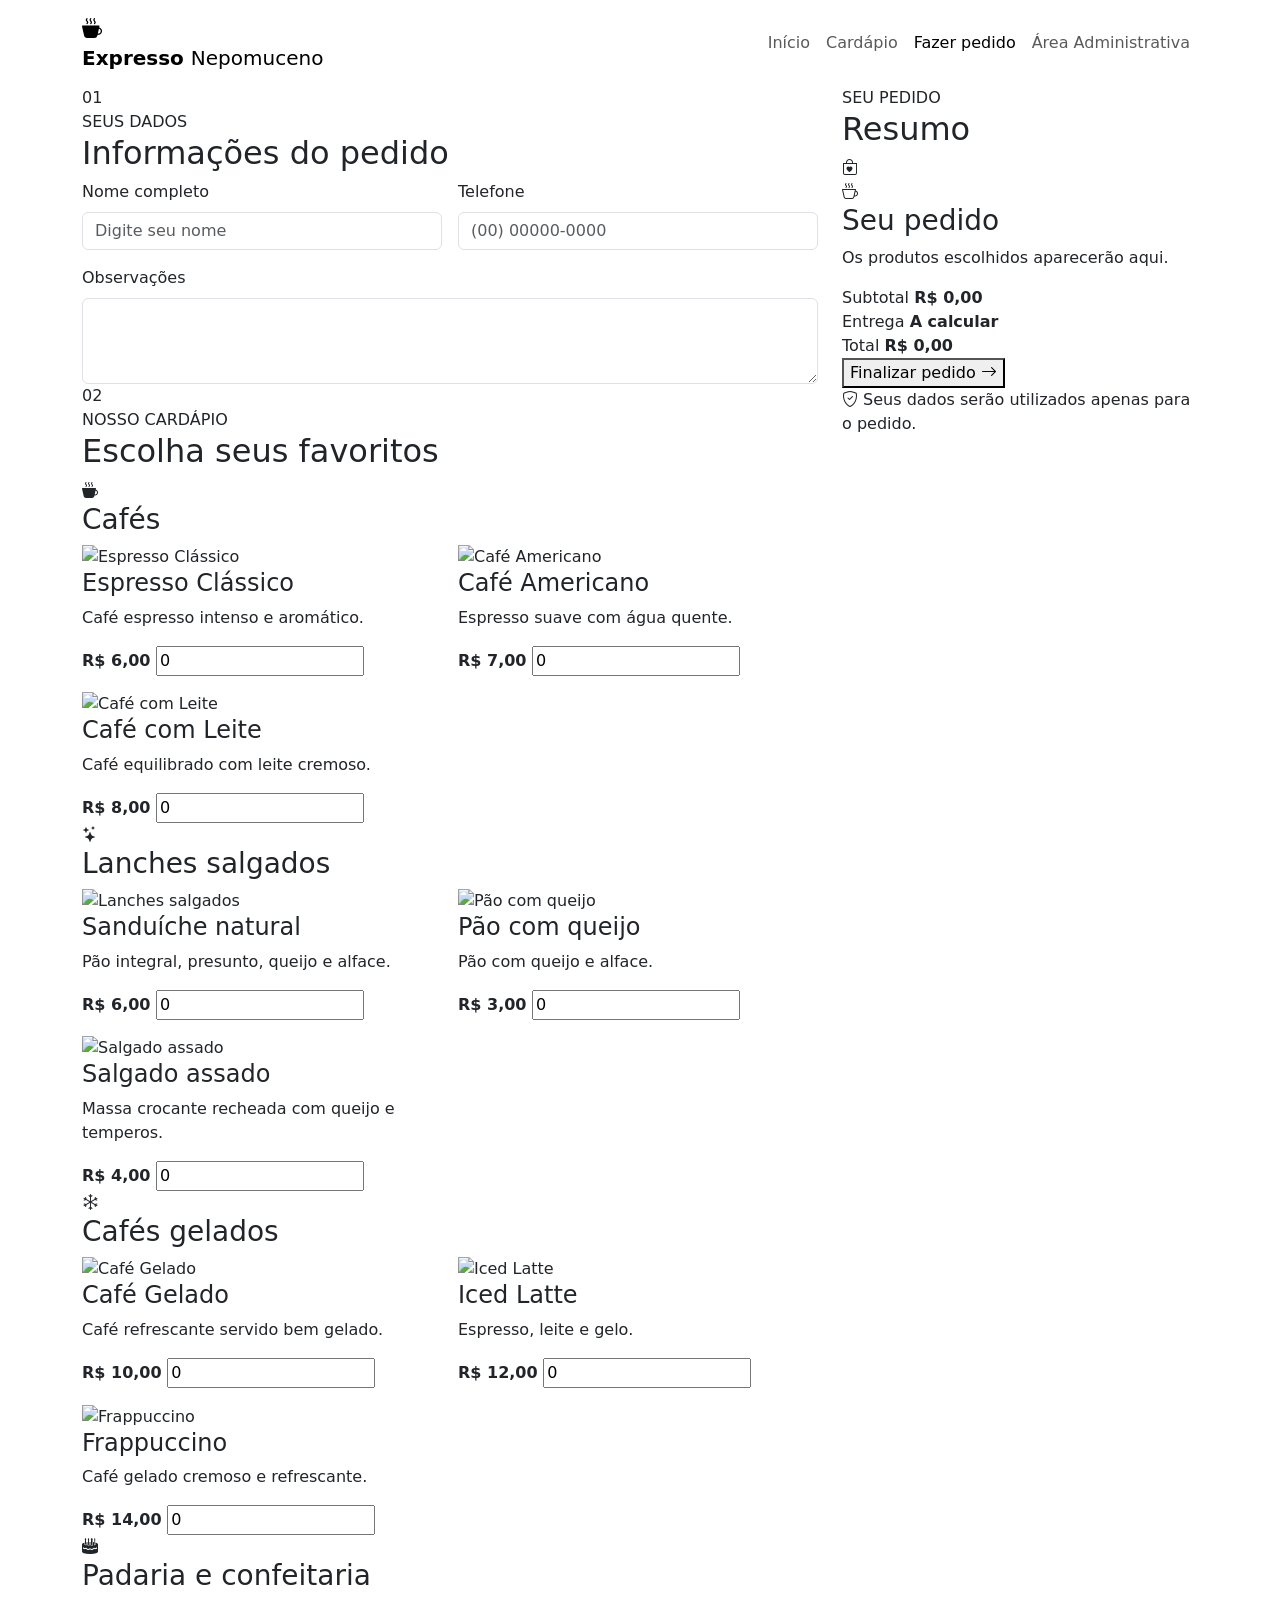
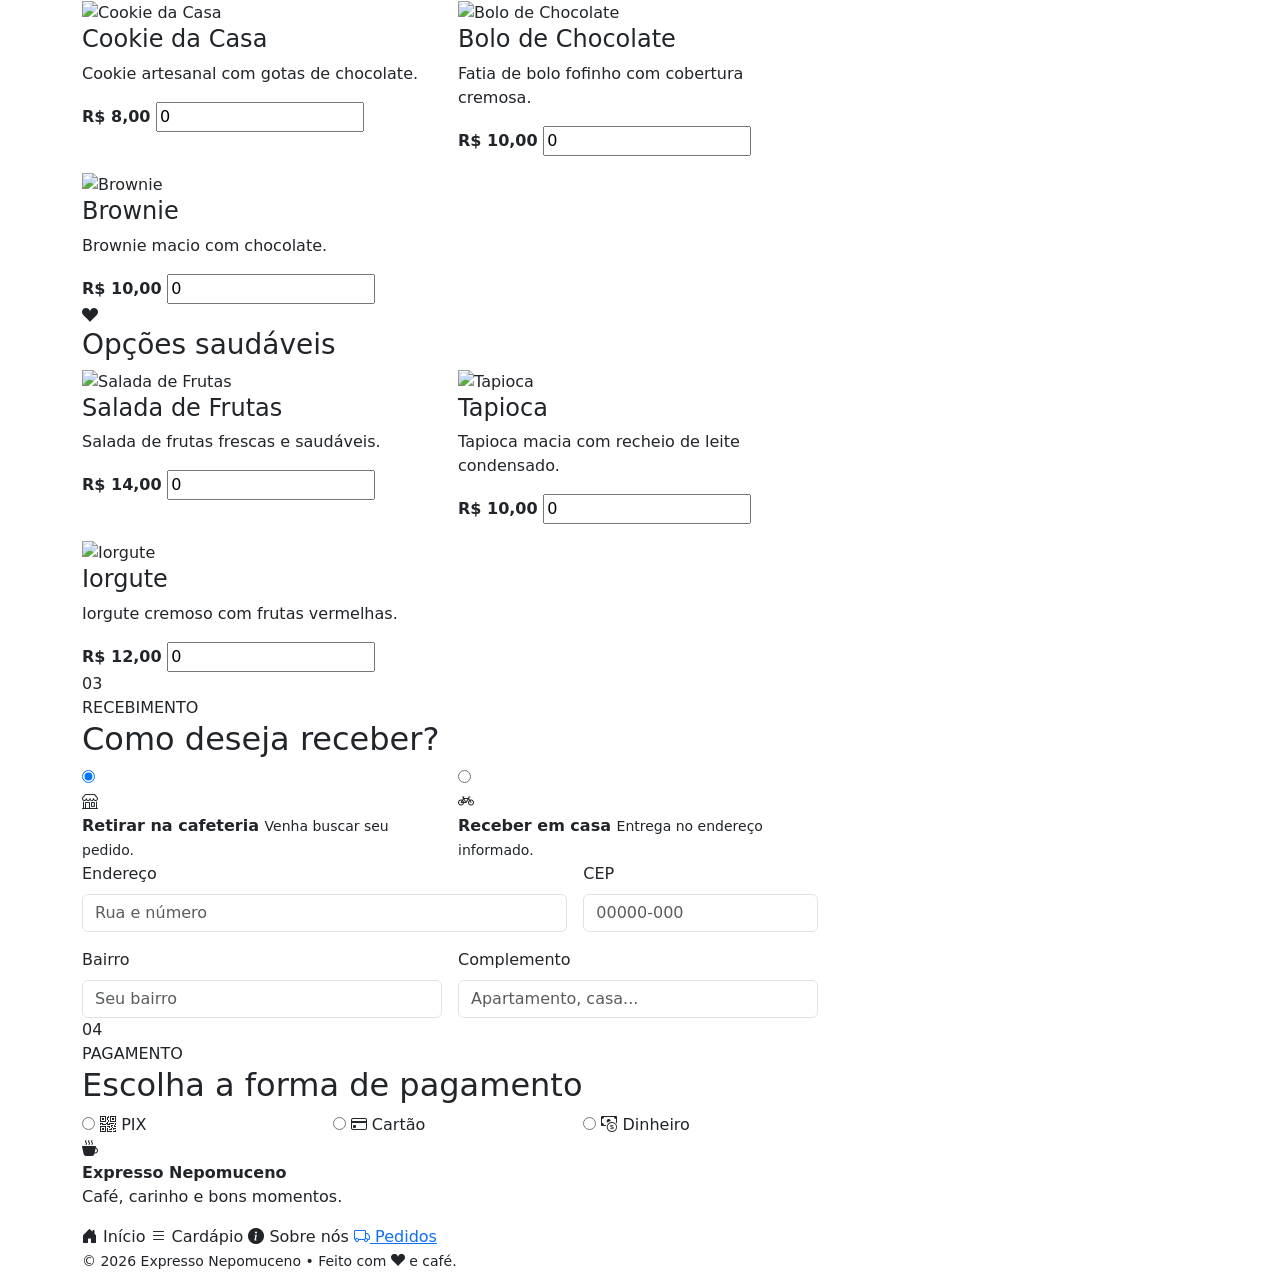
<file: src/main/resources/templates/pedidos/pedidos.html>
<!DOCTYPE html>
<html lang="pt-BR" xmlns:th="http://www.thymeleaf.org">

<head>

    <meta charset="UTF-8">

    <meta name="viewport" content="width=device-width, initial-scale=1.0">

    <title>Pedidos | Expresso Nepomuceno</title>


    <!-- Bootstrap -->

    <link
            href="https://cdn.jsdelivr.net/npm/bootstrap@5.3.8/dist/css/bootstrap.min.css"
            rel="stylesheet">


    <!-- Bootstrap Icons -->

    <link
            rel="stylesheet"
            href="https://cdn.jsdelivr.net/npm/bootstrap-icons@1.13.1/font/bootstrap-icons.min.css">


    <!-- CSS da página -->

    <link
            rel="stylesheet"
            th:href="@{/css/pedidos.css}">


    <!-- Favicon -->

    <link
            rel="icon"
            type="image/png"
            th:href="@{/img/favicon.png}">

</head>


<body>


<!-- ====================================== -->
<!-- NAVBAR -->
<!-- ====================================== -->

<header class="navbar-area">

    <nav class="navbar navbar-expand-lg">

        <div class="container">


            <!-- LOGO -->

            <a
                    class="navbar-brand"
                    th:href="@{/}">

                <div class="logo">

                    <i class="bi bi-cup-hot-fill"></i>

                </div>


                <div class="brand-text">

                    <strong>
                        Expresso
                    </strong>

                    <span>
                            Nepomuceno
                        </span>

                </div>

            </a>


            <!-- BOTÃO MOBILE -->

            <button
                    class="navbar-toggler"
                    type="button"
                    data-bs-toggle="collapse"
                    data-bs-target="#menuPrincipal"
                    aria-controls="menuPrincipal"
                    aria-expanded="false"
                    aria-label="Abrir menu">

                <span class="navbar-toggler-icon"></span>

            </button>


            <!-- MENU -->

            <div
                    class="collapse navbar-collapse"
                    id="menuPrincipal">

                <ul class="navbar-nav ms-auto align-items-lg-center">


                    <li class="nav-item">

                        <a
                                class="nav-link"
                                th:href="@{/}">

                            Início

                        </a>

                    </li>


                    <li class="nav-item">

                        <a
                                class="nav-link"
                                th:href="@{/cardapio}">

                            Cardápio

                        </a>

                    </li>


                    <li class="nav-item">

                        <a
                                class="nav-link active"
                                th:href="@{/pedidos}">

                            Fazer pedido

                        </a>

                    </li>


                    <li class="nav-item">

                        <a
                                class="nav-link nav-destaque"
                                th:href="@{/senhaadm}">

                            Área Administrativa

                        </a>

                    </li>


                </ul>

            </div>

        </div>

    </nav>

</header>


<!-- ====================================== -->
<!-- CONTEÚDO -->
<!-- ====================================== -->

<main class="area-pedido">

    <div class="container">

        <div class="row g-4">


            <!-- ================================= -->
            <!-- COLUNA PRINCIPAL -->
            <!-- ================================= -->

            <div class="col-lg-8">


                <!-- ============================== -->
                <!-- 01 - DADOS -->
                <!-- ============================== -->

                <section class="pedido-card">


                    <div class="card-title-area">

                        <div class="numero">
                            01
                        </div>


                        <div>

                                <span>
                                    SEUS DADOS
                                </span>

                            <h2>
                                Informações do pedido
                            </h2>

                        </div>

                    </div>


                    <div class="row g-3">


                        <div class="col-md-6">

                            <label class="form-label">
                                Nome completo
                            </label>

                            <input
                                    type="text"
                                    class="form-control"
                                    placeholder="Digite seu nome">

                        </div>


                        <div class="col-md-6">

                            <label class="form-label">
                                Telefone
                            </label>

                            <input
                                    type="tel"
                                    class="form-control"
                                    placeholder="(00) 00000-0000">

                        </div>


                        <div class="col-12">

                            <label class="form-label">
                                Observações
                            </label>

                            <textarea
                                    class="form-control"
                                    rows="3"
                                    placeholder="Alguma observação sobre seu pedido?">
                                </textarea>

                        </div>


                    </div>

                </section>


                <!-- ============================== -->
                <!-- 02 - CARDÁPIO -->
                <!-- ============================== -->

                <section class="pedido-card">


                    <div class="card-title-area">

                        <div class="numero">
                            02
                        </div>


                        <div>

                                <span>
                                    NOSSO CARDÁPIO
                                </span>

                            <h2>
                                Escolha seus favoritos
                            </h2>

                        </div>

                    </div>


                    <!-- CAFÉS -->

                    <div class="categoria-titulo">

                        <i class="bi bi-cup-hot-fill"></i>

                        <h3>
                            Cafés
                        </h3>

                    </div>


                    <div class="row g-3">


                        <!-- ESPRESSO -->

                        <div class="col-md-6">

                            <div class="produto">

                                <img
                                        th:src="@{/img/espresso.png}"
                                        alt="Espresso Clássico">


                                <div class="produto-info">

                                    <div>

                                        <h4>
                                            Espresso Clássico
                                        </h4>

                                        <p>
                                            Café espresso intenso e aromático.
                                        </p>

                                    </div>


                                    <div class="produto-bottom">

                                        <strong>
                                            R$ 6,00
                                        </strong>

                                        <input
                                                type="number"
                                                min="0"
                                                value="0"
                                                class="quantidade"
                                                aria-label="Quantidade de Espresso Clássico">

                                    </div>

                                </div>

                            </div>

                        </div>


                        <!-- AMERICANO -->

                        <div class="col-md-6">

                            <div class="produto">

                                <img
                                        th:src="@{/img/americano.png}"
                                        alt="Café Americano">


                                <div class="produto-info">

                                    <div>

                                        <h4>
                                            Café Americano
                                        </h4>

                                        <p>
                                            Espresso suave com água quente.
                                        </p>

                                    </div>


                                    <div class="produto-bottom">

                                        <strong>
                                            R$ 7,00
                                        </strong>

                                        <input
                                                type="number"
                                                min="0"
                                                value="0"
                                                class="quantidade"
                                                aria-label="Quantidade de Café Americano">

                                    </div>

                                </div>

                            </div>

                        </div>


                        <!-- CAFÉ COM LEITE -->

                        <div class="col-md-6">

                            <div class="produto">

                                <img
                                        th:src="@{/img/cafe-leite.png}"
                                        alt="Café com Leite">


                                <div class="produto-info">

                                    <div>

                                        <h4>
                                            Café com Leite
                                        </h4>

                                        <p>
                                            Café equilibrado com leite cremoso.
                                        </p>

                                    </div>


                                    <div class="produto-bottom">

                                        <strong>
                                            R$ 8,00
                                        </strong>

                                        <input
                                                type="number"
                                                min="0"
                                                value="0"
                                                class="quantidade"
                                                aria-label="Quantidade de Café com Leite">

                                    </div>

                                </div>

                            </div>

                        </div>


                    </div>


                    <!-- LANCHES -->

                    <div class="categoria-titulo">

                        <i class="bi bi-stars"></i>

                        <h3>
                            Lanches salgados
                        </h3>

                    </div>


                    <div class="row g-3">


                        <!-- SANDUÍCHE -->

                        <div class="col-md-6">

                            <div class="produto">

                                <img
                                        th:src="@{/img/lanches.png}"
                                        alt="Lanches salgados">


                                <div class="produto-info">

                                    <div>

                                        <h4>
                                            Sanduíche natural
                                        </h4>

                                        <p>
                                            Pão integral, presunto, queijo e alface.
                                        </p>

                                    </div>


                                    <div class="produto-bottom">

                                        <strong>
                                            R$ 6,00
                                        </strong>

                                        <input
                                                type="number"
                                                min="0"
                                                value="0"
                                                class="quantidade"
                                                aria-label="Quantidade de Sanduíche natural">

                                    </div>

                                </div>

                            </div>

                        </div>


                        <!-- PÃO DE QUEIJO -->

                        <div class="col-md-6">

                            <div class="produto">

                                <img
                                        th:src="@{/img/pao_queijo.png}"
                                        alt="Pão com queijo">


                                <div class="produto-info">

                                    <div>

                                        <h4>
                                            Pão com queijo
                                        </h4>

                                        <p>
                                            Pão com queijo e alface.
                                        </p>

                                    </div>


                                    <div class="produto-bottom">

                                        <strong>
                                            R$ 3,00
                                        </strong>

                                        <input
                                                type="number"
                                                min="0"
                                                value="0"
                                                class="quantidade"
                                                aria-label="Quantidade de Pão com queijo">

                                    </div>

                                </div>

                            </div>

                        </div>


                        <!-- SALGADO -->

                        <div class="col-md-6">

                            <div class="produto">

                                <img
                                        th:src="@{/img/salgado.png}"
                                        alt="Salgado assado">


                                <div class="produto-info">

                                    <div>

                                        <h4>
                                            Salgado assado
                                        </h4>

                                        <p>
                                            Massa crocante recheada com queijo e temperos.
                                        </p>

                                    </div>


                                    <div class="produto-bottom">

                                        <strong>
                                            R$ 4,00
                                        </strong>

                                        <input
                                                type="number"
                                                min="0"
                                                value="0"
                                                class="quantidade"
                                                aria-label="Quantidade de Salgado assado">

                                    </div>

                                </div>

                            </div>

                        </div>

                    </div>


                    <!-- CAFÉS GELADOS -->

                    <div class="categoria-titulo">

                        <i class="bi bi-snow"></i>

                        <h3>
                            Cafés gelados
                        </h3>

                    </div>


                    <div class="row g-3">


                        <div class="col-md-6">

                            <div class="produto">

                                <img
                                        th:src="@{/img/cafe-gelado.png}"
                                        alt="Café Gelado">


                                <div class="produto-info">

                                    <div>

                                        <h4>
                                            Café Gelado
                                        </h4>

                                        <p>
                                            Café refrescante servido bem gelado.
                                        </p>

                                    </div>


                                    <div class="produto-bottom">

                                        <strong>
                                            R$ 10,00
                                        </strong>

                                        <input
                                                type="number"
                                                min="0"
                                                value="0"
                                                class="quantidade">

                                    </div>

                                </div>

                            </div>

                        </div>


                        <div class="col-md-6">

                            <div class="produto">

                                <img
                                        th:src="@{/img/iced-latte.png}"
                                        alt="Iced Latte">


                                <div class="produto-info">

                                    <div>

                                        <h4>
                                            Iced Latte
                                        </h4>

                                        <p>
                                            Espresso, leite e gelo.
                                        </p>

                                    </div>


                                    <div class="produto-bottom">

                                        <strong>
                                            R$ 12,00
                                        </strong>

                                        <input
                                                type="number"
                                                min="0"
                                                value="0"
                                                class="quantidade">

                                    </div>

                                </div>

                            </div>

                        </div>


                        <div class="col-md-6">

                            <div class="produto">

                                <img
                                        th:src="@{/img/frappuccino.png}"
                                        alt="Frappuccino">


                                <div class="produto-info">

                                    <div>

                                        <h4>
                                            Frappuccino
                                        </h4>

                                        <p>
                                            Café gelado cremoso e refrescante.
                                        </p>

                                    </div>


                                    <div class="produto-bottom">

                                        <strong>
                                            R$ 14,00
                                        </strong>

                                        <input
                                                type="number"
                                                min="0"
                                                value="0"
                                                class="quantidade">

                                    </div>

                                </div>

                            </div>

                        </div>


                    </div>


                    <!-- PADARIA -->

                    <div class="categoria-titulo">

                        <i class="bi bi-cake2-fill"></i>

                        <h3>
                            Padaria e confeitaria
                        </h3>

                    </div>


                    <div class="row g-3">


                        <div class="col-md-6">

                            <div class="produto">

                                <img
                                        th:src="@{/img/cookie.png}"
                                        alt="Cookie da Casa">


                                <div class="produto-info">

                                    <div>

                                        <h4>
                                            Cookie da Casa
                                        </h4>

                                        <p>
                                            Cookie artesanal com gotas de chocolate.
                                        </p>

                                    </div>


                                    <div class="produto-bottom">

                                        <strong>
                                            R$ 8,00
                                        </strong>

                                        <input
                                                type="number"
                                                min="0"
                                                value="0"
                                                class="quantidade">

                                    </div>

                                </div>

                            </div>

                        </div>


                        <div class="col-md-6">

                            <div class="produto">

                                <img
                                        th:src="@{/img/bolo.png}"
                                        alt="Bolo de Chocolate">


                                <div class="produto-info">

                                    <div>

                                        <h4>
                                            Bolo de Chocolate
                                        </h4>

                                        <p>
                                            Fatia de bolo fofinho com cobertura cremosa.
                                        </p>

                                    </div>


                                    <div class="produto-bottom">

                                        <strong>
                                            R$ 10,00
                                        </strong>

                                        <input
                                                type="number"
                                                min="0"
                                                value="0"
                                                class="quantidade">

                                    </div>

                                </div>

                            </div>

                        </div>


                        <div class="col-md-6">

                            <div class="produto">

                                <img
                                        th:src="@{/img/brownie.png}"
                                        alt="Brownie">


                                <div class="produto-info">

                                    <div>

                                        <h4>
                                            Brownie
                                        </h4>

                                        <p>
                                            Brownie macio com chocolate.
                                        </p>

                                    </div>


                                    <div class="produto-bottom">

                                        <strong>
                                            R$ 10,00
                                        </strong>

                                        <input
                                                type="number"
                                                min="0"
                                                value="0"
                                                class="quantidade">

                                    </div>

                                </div>

                            </div>

                        </div>


                    </div>


                    <!-- OPÇÕES SAUDÁVEIS -->

                    <div class="categoria-titulo">

                        <i class="bi bi-suit-heart-fill"></i>

                        <h3>
                            Opções saudáveis
                        </h3>

                    </div>


                    <div class="row g-3">


                        <div class="col-md-6">

                            <div class="produto">

                                <img
                                        th:src="@{/img/salada.png}"
                                        alt="Salada de Frutas">


                                <div class="produto-info">

                                    <div>

                                        <h4>
                                            Salada de Frutas
                                        </h4>

                                        <p>
                                            Salada de frutas frescas e saudáveis.
                                        </p>

                                    </div>


                                    <div class="produto-bottom">

                                        <strong>
                                            R$ 14,00
                                        </strong>

                                        <input
                                                type="number"
                                                min="0"
                                                value="0"
                                                class="quantidade">

                                    </div>

                                </div>

                            </div>

                        </div>


                        <div class="col-md-6">

                            <div class="produto">

                                <img
                                        th:src="@{/img/tapioca.png}"
                                        alt="Tapioca">


                                <div class="produto-info">

                                    <div>

                                        <h4>
                                            Tapioca
                                        </h4>

                                        <p>
                                            Tapioca macia com recheio de leite condensado.
                                        </p>

                                    </div>


                                    <div class="produto-bottom">

                                        <strong>
                                            R$ 10,00
                                        </strong>

                                        <input
                                                type="number"
                                                min="0"
                                                value="0"
                                                class="quantidade">

                                    </div>

                                </div>

                            </div>

                        </div>


                        <div class="col-md-6">

                            <div class="produto">

                                <img
                                        th:src="@{/img/iorgute.png}"
                                        alt="Iorgute">


                                <div class="produto-info">

                                    <div>

                                        <h4>
                                            Iorgute
                                        </h4>

                                        <p>
                                            Iorgute cremoso com frutas vermelhas.
                                        </p>

                                    </div>


                                    <div class="produto-bottom">

                                        <strong>
                                            R$ 12,00
                                        </strong>

                                        <input
                                                type="number"
                                                min="0"
                                                value="0"
                                                class="quantidade">

                                    </div>

                                </div>

                            </div>

                        </div>


                    </div>

                </section>


                <!-- ============================== -->
                <!-- 03 - RECEBIMENTO -->
                <!-- ============================== -->

                <section class="pedido-card">


                    <div class="card-title-area">

                        <div class="numero">
                            03
                        </div>


                        <div>

                                <span>
                                    RECEBIMENTO
                                </span>

                            <h2>
                                Como deseja receber?
                            </h2>

                        </div>

                    </div>


                    <div class="row g-3">


                        <div class="col-md-6">

                            <div class="opcao">

                                <input
                                        type="radio"
                                        name="recebimento"
                                        id="retirada"
                                        checked>


                                <label for="retirada">

                                    <i class="bi bi-shop"></i>


                                    <div>

                                        <strong>
                                            Retirar na cafeteria
                                        </strong>

                                        <small>
                                            Venha buscar seu pedido.
                                        </small>

                                    </div>

                                </label>

                            </div>

                        </div>


                        <div class="col-md-6">

                            <div class="opcao">

                                <input
                                        type="radio"
                                        name="recebimento"
                                        id="entrega">


                                <label for="entrega">

                                    <i class="bi bi-bicycle"></i>


                                    <div>

                                        <strong>
                                            Receber em casa
                                        </strong>

                                        <small>
                                            Entrega no endereço informado.
                                        </small>

                                    </div>

                                </label>

                            </div>

                        </div>

                    </div>


                    <div class="endereco">

                        <div class="row g-3">


                            <div class="col-md-8">

                                <label class="form-label">
                                    Endereço
                                </label>

                                <input
                                        type="text"
                                        class="form-control"
                                        placeholder="Rua e número">

                            </div>


                            <div class="col-md-4">

                                <label class="form-label">
                                    CEP
                                </label>

                                <input
                                        type="text"
                                        class="form-control"
                                        placeholder="00000-000">

                            </div>


                            <div class="col-md-6">

                                <label class="form-label">
                                    Bairro
                                </label>

                                <input
                                        type="text"
                                        class="form-control"
                                        placeholder="Seu bairro">

                            </div>


                            <div class="col-md-6">

                                <label class="form-label">
                                    Complemento
                                </label>

                                <input
                                        type="text"
                                        class="form-control"
                                        placeholder="Apartamento, casa...">

                            </div>


                        </div>

                    </div>

                </section>


                <!-- ============================== -->
                <!-- 04 - PAGAMENTO -->
                <!-- ============================== -->

                <section class="pedido-card">


                    <div class="card-title-area">

                        <div class="numero">
                            04
                        </div>


                        <div>

                                <span>
                                    PAGAMENTO
                                </span>

                            <h2>
                                Escolha a forma de pagamento
                            </h2>

                        </div>

                    </div>


                    <div class="row g-3">


                        <div class="col-md-4">

                            <div class="pagamento">

                                <input
                                        type="radio"
                                        name="pagamento"
                                        id="pix">


                                <label for="pix">

                                    <i class="bi bi-qr-code"></i>

                                    <span>
                                            PIX
                                        </span>

                                </label>

                            </div>

                        </div>


                        <div class="col-md-4">

                            <div class="pagamento">

                                <input
                                        type="radio"
                                        name="pagamento"
                                        id="cartao">


                                <label for="cartao">

                                    <i class="bi bi-credit-card"></i>

                                    <span>
                                            Cartão
                                        </span>

                                </label>

                            </div>

                        </div>


                        <div class="col-md-4">

                            <div class="pagamento">

                                <input
                                        type="radio"
                                        name="pagamento"
                                        id="dinheiro">


                                <label for="dinheiro">

                                    <i class="bi bi-cash-coin"></i>

                                    <span>
                                            Dinheiro
                                        </span>

                                </label>

                            </div>

                        </div>


                    </div>

                </section>


            </div>


            <!-- ================================= -->
            <!-- RESUMO -->
            <!-- ================================= -->

            <div class="col-lg-4">

                <aside class="resumo-card">


                    <div class="resumo-topo">

                        <div>

                                <span>
                                    SEU PEDIDO
                                </span>

                            <h2>
                                Resumo
                            </h2>

                        </div>


                        <i class="bi bi-bag-heart"></i>

                    </div>


                    <div class="resumo-vazio">

                        <div class="resumo-icon">

                            <i class="bi bi-cup-hot"></i>

                        </div>


                        <h3>
                            Seu pedido
                        </h3>


                        <p>
                            Os produtos escolhidos
                            aparecerão aqui.
                        </p>

                    </div>


                    <div class="resumo-linha">

                            <span>
                                Subtotal
                            </span>

                        <strong>
                            R$ 0,00
                        </strong>

                    </div>


                    <div class="resumo-linha">

                            <span>
                                Entrega
                            </span>

                        <strong>
                            A calcular
                        </strong>

                    </div>


                    <div class="resumo-total">

                            <span>
                                Total
                            </span>

                        <strong>
                            R$ 0,00
                        </strong>

                    </div>


                    <button
                            type="submit"
                            class="btn-finalizar">

                        Finalizar pedido

                        <i class="bi bi-arrow-right"></i>

                    </button>


                    <p class="seguranca">

                        <i class="bi bi-shield-check"></i>

                        Seus dados serão utilizados
                        apenas para o pedido.

                    </p>


                </aside>

            </div>


        </div>

    </div>

</main>


<!-- ====================================== -->
<!-- FOOTER -->
<!-- ====================================== -->

<footer>

    <div class="container">

        <div class="footer-top">


            <div class="footer-brand">

                <div class="logo">

                    <i class="bi bi-cup-hot-fill"></i>

                </div>


                <div>

                    <strong>
                        Expresso Nepomuceno
                    </strong>

                    <p>
                        Café, carinho e bons momentos.
                    </p>

                </div>

            </div>


            <div class="footer-links">


                <a th:href="@{/}">

                    <i class="bi bi-house-door-fill"></i>

                    Início

                </a>


                <a th:href="@{/cardapio}">

                    <i class="bi bi-list"></i>

                    Cardápio

                </a>


                <a th:href="@{/sobre-nos}">

                    <i class="bi bi-info-circle-fill"></i>

                    Sobre nós

                </a>


                <a
                        th:href="@{/pedidos}"
                        class="active">

                    <i class="bi bi-truck"></i>

                    Pedidos

                </a>


            </div>

        </div>


        <div class="footer-bottom">

            <small>

                © 2026 Expresso Nepomuceno
                • Feito com

                <i class="bi bi-suit-heart-fill"></i>

                e café.

            </small>

        </div>

    </div>

</footer>


<!-- Bootstrap JS -->
<script src="https://cdn.jsdelivr.net/npm/bootstrap@5.3.8/dist/js/bootstrap.bundle.min.js"></script>

<!-- JavaScript da página de pedidos -->
<script th:src="@{/js/pedidos.js}" defer></script>



</body>

</html>
</file>
